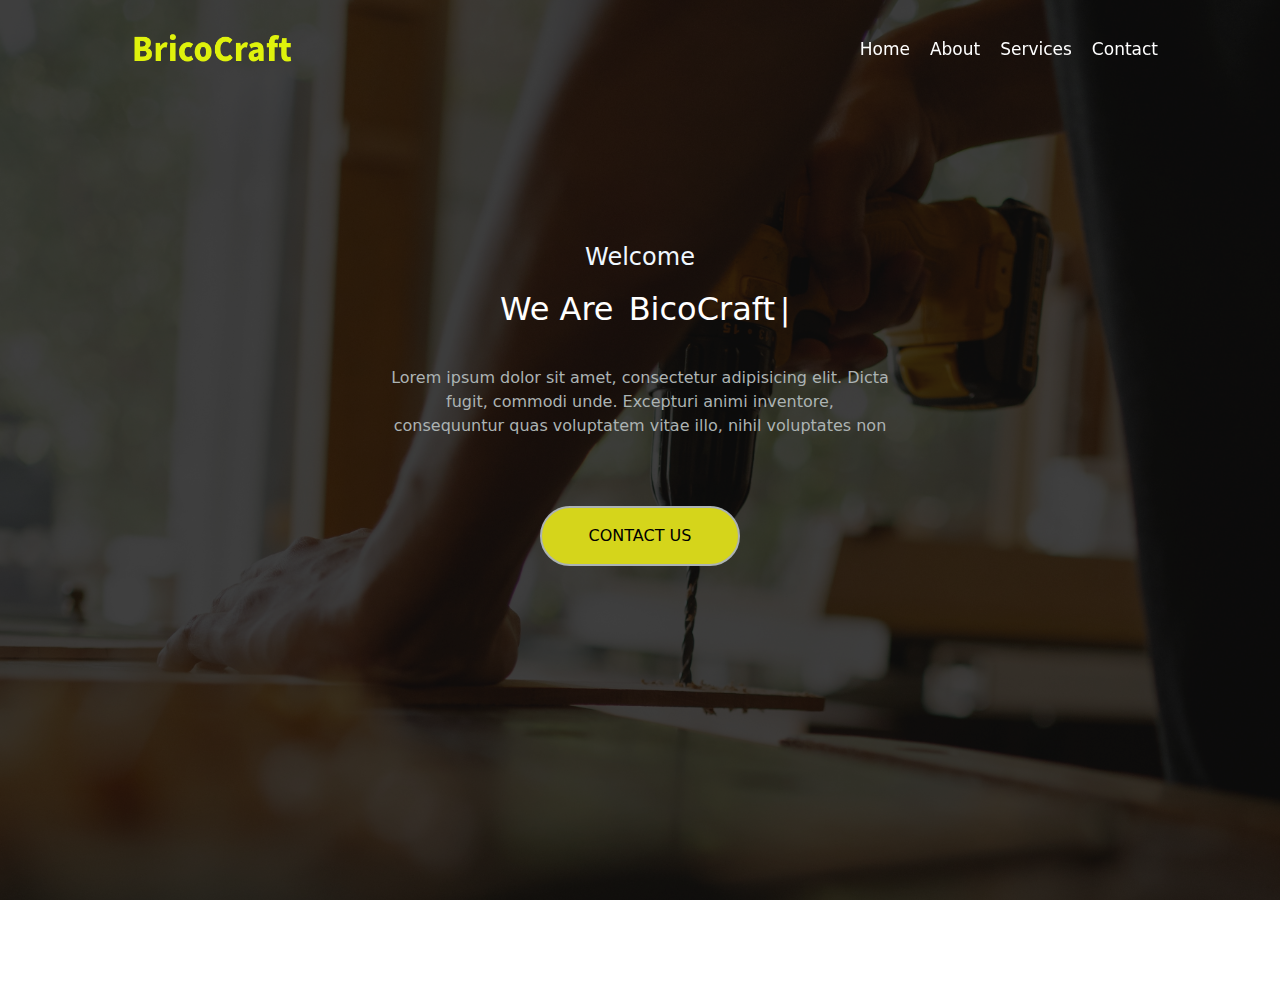
<file: index.html>
<!DOCTYPE html>
<html lang="en">

<head>
  <title>Templete</title>
  <meta charset="UTF-8">
  <meta http-equiv="X-UA-Compatible" content="ie=edge">
  <link rel="stylesheet" href="https://cdnjs.cloudflare.com/ajax/libs/OwlCarousel2/2.3.4/assets/owl.carousel.min.css">
  <link rel="stylesheet" href="https://cdnjs.cloudflare.com/ajax/libs/OwlCarousel2/2.3.4/assets/owl.theme.default.min.css">
  <link rel="stylesheet" href="https://stackpath.bootstrapcdn.com/font-awesome/4.7.0/css/font-awesome.min.css">


  <link rel="stylesheet" href="https://cdnjs.cloudflare.com/ajax/libs/font-awesome/5.13.0/css/all.min.css">

  <link rel="stylesheet" href="css/bootstrap.min.css">

  <link rel="stylesheet" href="css/style.css">
  <style>


body{

  overflow-y: hidden;
}
  </style>
</head>

<body data-spy="scroll" data-target="#menu-top" data-offset="70">
  <!-- <i class="scrollTop fas fa-arrow-circle-up" onclick="scrollToTop();"></i> -->
  <div id="header-bg">
    <div class="opacity">
      <div class="head">
        <header id="menu-top">
          <div class="container">
          <img src="webimg/br.png" height="35" width="200" style="margin-top: 2%;" alt="">
            <ul class="navbar-nav-menu navbar-nav">
              <li class="nav-item"><a href="index.html" class="nav-link">Home</a></li>
              <li class="nav-item"><a href="about.html" class="nav-link">About</a></li>
              <li class="nav-item"><a href="services.html" class="nav-link">Services</a></li>
              <!-- <li class="nav-item"><a href="#blog" class="nav-link">Blog</a></li> -->
              <li class="nav-item"><a href="contact.html" class="nav-link">Contact</a></li>
            </ul>
            <i class="fa fa-bars menu-icon"></i>
          </div>
        </header>
        <div class="container">
          <div class="clearfix"></div>
          <div class="typing-section">
            <div class="text-capitalize">
              <h4 class="text-center type-up">welcome</h4>
            </div>
            <div class="type-area text-center">
              <div class="type-wrap">
                <h2 class="fixed type-side-text text-capitalize text-center">We are  </h2>
                <div id="typed-strings">
                  <span>BicoCraft team for</span>
                  <span>Reparers</span>
                  <span>Helpers</span>
                  <span>easy life makers</span>
                </div>
                <h2 id="typed" class="text-center"></h2>
              </div>
              <div class="about-text pb-4">
                <p class="text-center">Lorem ipsum dolor sit amet, consectetur adipisicing elit. Dicta fugit, commodi unde. Excepturi animi inventore, consequuntur quas voluptatem vitae illo, nihil voluptates non</p>
              </div>
              <a href="contact.html">
              <button type="button" class="text-uppercase cv text-center">Contact us</button>
            </a>
            </div>
          </div>
        </div>
      </div>
    </div>
  </div>

            </div>
     
  <script>
    window.addEventListener("scroll", function() {
      var header = document.querySelector("header");
      header.classList.toggle("sticky", window.scrollY > 0);
    })
  </script>
  <script src="js/jquery-3.2.1.min.js"></script>
  <script src="https://cdnjs.cloudflare.com/ajax/libs/OwlCarousel2/2.3.4/owl.carousel.min.js"></script>
  <script src="https://cdnjs.cloudflare.com/ajax/libs/popper.js/1.12.9/umd/popper.min.js"></script>
  <script src="https://maxcdn.bootstrapcdn.com/bootstrap/4.0.0/js/bootstrap.min.js"></script>
  <script src="js/isotope.min.js"></script>
  <script src="js/script.js"></script>
  <script src="js/demos.js"></script>
  <script src="js/typed.js"></script>
  <script>
    $(document).ready(function() {
      $(".owl-carousel").owlCarousel({
        items: 1,
        loop: true,
        nav: true,
        dots: true,
        autoplay: true,
        autoplaySpeed: 1000,
        smartSpeed: 1500,
        autoplayHoverPause: true
      });
    });
  </script>
  <script type="text/javascript">
    window.addEventListener('scroll', function() {
      var scroll = document.querySelector('.scrollTop');
      scroll.classList.toggle("active", window.scrollY > 500)
    })

    function scrollToTop() {
      window.scroll({
        top: 0,
        behavior: 'smooth'
      })
    }
  </script>
  <script>
    $(function() {
      var topoffset = 7; //variable for menu height

      //Use smooth scrolling when clicking on navigation
      $('.navbar-nav-menu a').click(function() {
        if (location.pathname.replace(/^\//, '') ===
          this.pathname.replace(/^\//, '') &&
          location.hostname === this.hostname) {
          var target = $(this.hash);
          target = target.length ? target : $('[name=' + this.hash.slice(1) + ']');
          if (target.length) {
            $('html,body').animate({
              scrollTop: target.offset().top - topoffset
            }, 1500);
            return false;
          } //target.length
        } //click function
      }); //smooth scrolling

    });
  </script>
  <script>
    $(document).ready(function() {
      $(".menu-icon").click(function() {
        $(".navbar-nav").addClass("responsive-menu"),
          $(".navbar-nav").removeClass("navbar-nav-menu"),
          $(this).toggleClass("black")
      });
    });
  </script>
  <script>
    $(document).ready(function() {
      $(".menu-icon").click(function() {
        $(".responsive-menu").slideToggle(1000)
      })
    })
  </script>
  <script>
    $(document).ready(function() {
      $(".menu-icon").click(function() {
        let menuControl = $(".menu-icon");
        if (menuControl.hasClass("black")) {
          $(".logo-lite").toggleClass("display-none"),
            $(".logo-black").toggleClass("display-inline")
        } else {
          $(".logo-black").toggleClass("display-inline"),
            $(".logo-lite").toggleClass("display-none")
        }
      })
    })
  </script>
  <script>
    $(document).ready(function() {
      $(".nav-link").click(function() {
        $(".responsive-menu").slideUp(500)

      })
    })
  </script>
  <script>
    $(document).ready(function() {
      $(".scrollTop").click(function() {
        $(".menu-icon").removeClass("black"),
          $(".logo-lite").removeClass("display-none"),
          $(".logo-black").removeClass("display-inline")
      })
    })
  </script>
</body>

</html>
</file>
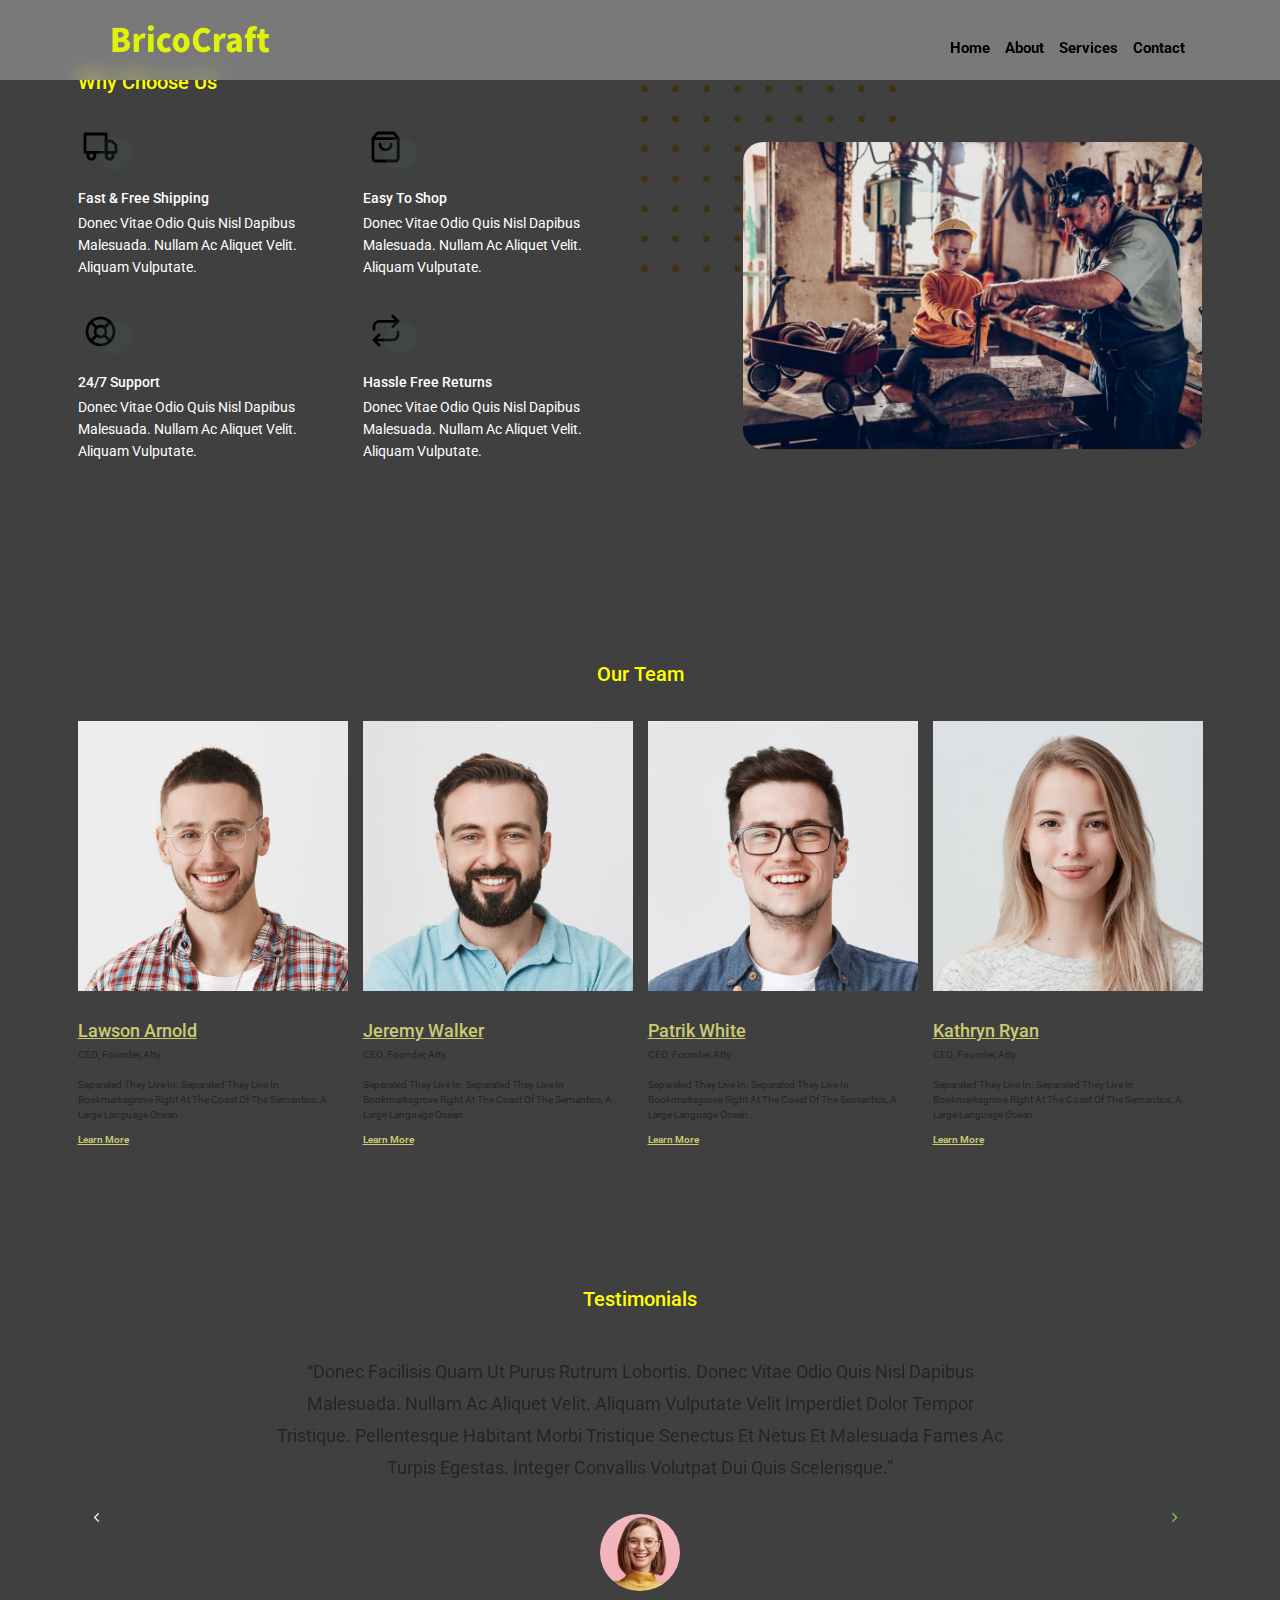
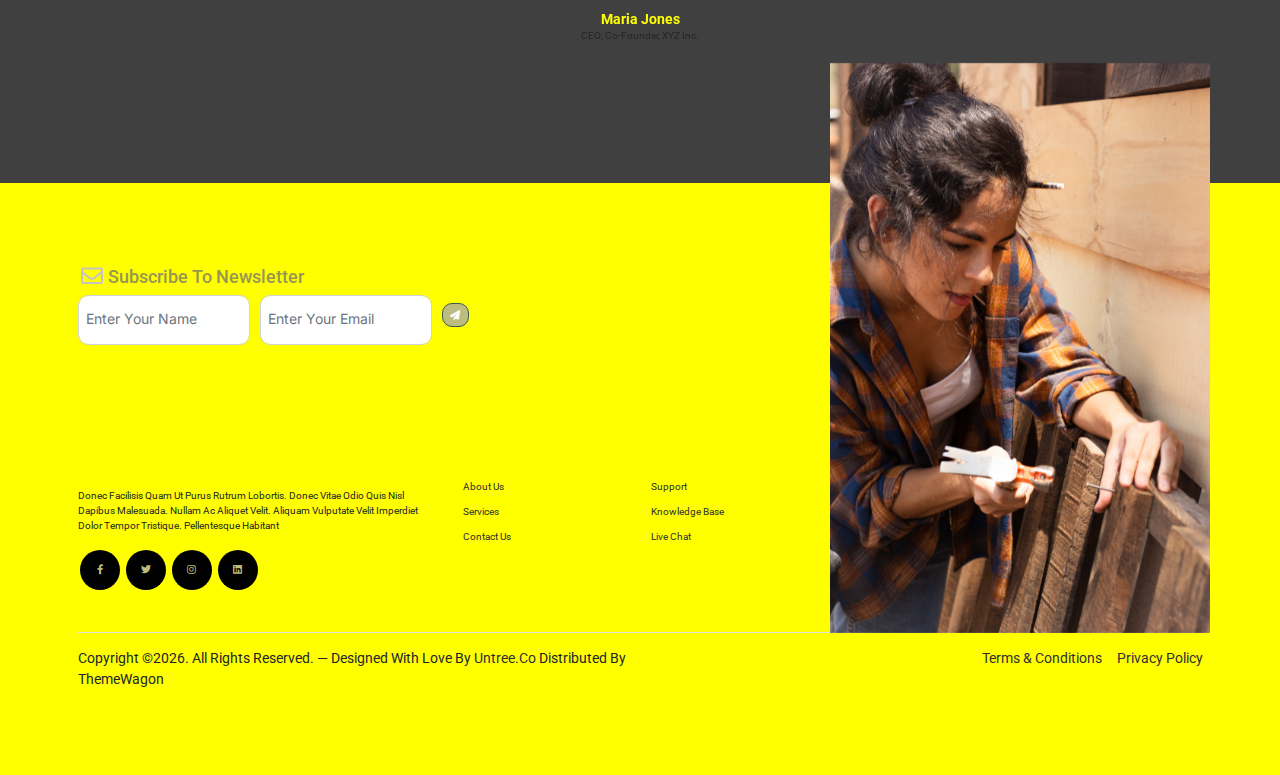
<file: about.html>
<!doctype html>
<html lang="en">

<head>
  <meta charset="utf-8">
  <meta name="viewport" content="width=device-width, initial-scale=1, shrink-to-fit=no">
  <meta name="author" content="Untree.co">
  <link rel="shortcut icon" href="favicon.png">
  <link rel="stylesheet" href="css/about.css">
  <link rel="stylesheet" href="css/style.css">
  <link rel="icon" type="image/x-icon" href="webimg/b.png">

  <meta name="description" content="" />
  <meta name="keywords" content="bootstrap, bootstrap4" />

  <!-- Bootstrap CSS -->
  <link href="css/bootstrap.min.css" rel="stylesheet">
  <link href="https://cdnjs.cloudflare.com/ajax/libs/font-awesome/6.0.0-beta3/css/all.min.css" rel="stylesheet">
  <link href="css/tiny-slider.css" rel="stylesheet">
  <!-- <link href="css/style.css" rel="stylesheet"> -->
  <link rel="stylesheet" href="css/as.css">
</head>
<style>



</style>

<body>
  <header class="header">
    <!-- <a href="#" id="logo">Construction</a> -->
    <img src="webimg/br.png" height="35" width="200" style="margin-top: 15x;" alt="">

    <navbar class="nav">
      <a href="index.html" style="text-decoration: none;">home</a>
      <a href="about.html" style="text-decoration: none;">about</a>
      <a href="services.html" style="text-decoration: none;">Services</a>
      <a href="contact.html" style="text-decoration: none;">contact</a>
    </navbar>

    <div class="search-form">
      <input type="search" id="search-form" placeholder="search here">
    </div>
  </header>
  <!-- End Header/Navigation -->

  <!-- Start Hero Section -->

  <!-- End Hero Section -->



  <!-- Start Why Choose Us Section -->
  <div class="why-choose-section">
    <div class="container">
      <div class="row justify-content-between align-items-center">
        <div class="col-lg-6">
          <h2 class="section-title">Why Choose Us</h2>


          <div class="row my-5">
            <div class="col-6 col-md-6">
              <div class="feature">
                <div class="icon">
                  <img src="images/truck.svg" alt="Image" class="imf-fluid">
                </div>
                <h3>Fast &amp; Free Shipping</h3>
                <p>Donec vitae odio quis nisl dapibus malesuada. Nullam ac aliquet velit. Aliquam vulputate.</p>
              </div>
            </div>

            <div class="col-6 col-md-6">
              <div class="feature">
                <div class="icon">
                  <img src="images/bag.svg" alt="Image" class="imf-fluid">
                </div>
                <h3>Easy to Shop</h3>
                <p>Donec vitae odio quis nisl dapibus malesuada. Nullam ac aliquet velit. Aliquam vulputate.</p>
              </div>
            </div>

            <div class="col-6 col-md-6">
              <div class="feature">
                <div class="icon">
                  <img src="images/support.svg" alt="Image" class="imf-fluid">
                </div>
                <h3>24/7 Support</h3>
                <p>Donec vitae odio quis nisl dapibus malesuada. Nullam ac aliquet velit. Aliquam vulputate.</p>
              </div>
            </div>

            <div class="col-6 col-md-6">
              <div class="feature">
                <div class="icon">
                  <img src="images/return.svg" alt="Image" class="imf-fluid">
                </div>
                <h3>Hassle Free Returns</h3>
                <p>Donec vitae odio quis nisl dapibus malesuada. Nullam ac aliquet velit. Aliquam vulputate.</p>
              </div>
            </div>

          </div>
        </div>

        <div class="col-lg-5">
          <div class="img-wrap">
            <img src="webimg/ch.jpg" alt="Image" class="img-fluid">
          </div>
        </div>

      </div>
    </div>
  </div>
  <!-- End Why Choose Us Section -->

  <!-- Start Team Section -->
  <div class="untree_co-section">
    <div class="container">

      <div class="row mb-5">
        <div class="col-lg-5 mx-auto text-center">
          <h2 class="section-title">Our Team</h2>
        </div>
      </div>

      <div class="row">

        <!-- Start Column 1 -->
        <div class="col-12 col-md-6 col-lg-3 mb-5 mb-md-0">
          <img src="images/person_1.jpg" class="img-fluid mb-5">
          <h3 clas><a href="#" style="color:rgb(203, 203, 114)" x><span class="" style="color:rgb(203, 203, 114)">Lawson</span> Arnold</a></h3>
          <span class="d-block position mb-4">CEO, Founder, Atty.</span>
          <p>Separated they live in.
            Separated they live in Bookmarksgrove right at the coast of the Semantics, a large language ocean.</p>
          <p class="mb-0"><a href="#" class="more dark" style="color:rgb(203, 203, 114)">Learn More <span class="icon-arrow_forward"></span></a></p>
        </div>
        <!-- End Column 1 -->

        <!-- Start Column 2 -->
        <div class="col-12 col-md-6 col-lg-3 mb-5 mb-md-0">
          <img src="images/person_2.jpg" class="img-fluid mb-5">

          <h3 clas><a href="#" style="color:rgb(203, 203, 114)"><span class="" style="color:rgb(203, 203, 114)">Jeremy</span> Walker</a></h3>
          <span class="d-block position mb-4">CEO, Founder, Atty.</span>
          <p>Separated they live in.
            Separated they live in Bookmarksgrove right at the coast of the Semantics, a large language ocean.</p>
          <p class="mb-0"><a href="#" class="more dark" style="color:rgb(203, 203, 114)">Learn More <span class="icon-arrow_forward"></span></a></p>

        </div>
        <!-- End Column 2 -->

        <!-- Start Column 3 -->
        <div class="col-12 col-md-6 col-lg-3 mb-5 mb-md-0">
          <img src="images/person_3.jpg" class="img-fluid mb-5">
          <h3 clas><a href="#" style="color:rgb(203, 203, 114)"><span class="" style="color:rgb(203, 203, 114)">Patrik</span> White</a></h3>
          <span class="d-block position mb-4">CEO, Founder, Atty.</span>
          <p>Separated they live in.
            Separated they live in Bookmarksgrove right at the coast of the Semantics, a large language ocean.</p>
          <p class="mb-0"><a href="#" class="more dark" style="color:rgb(203, 203, 114)">Learn More <span class="icon-arrow_forward"></span></a></p>
        </div>
        <!-- End Column 3 -->

        <!-- Start Column 4 -->
        <div class="col-12 col-md-6 col-lg-3 mb-5 mb-md-0">
          <img src="images/person_4.jpg" class="img-fluid mb-5">

          <h3 clas><a href="#" style="color:rgb(203, 203, 114)"><span class="" style="color:rgb(203, 203, 114)">Kathryn</span> Ryan</a></h3>
          <span class="d-block position mb-4">CEO, Founder, Atty.</span>
          <p>Separated they live in.
            Separated they live in Bookmarksgrove right at the coast of the Semantics, a large language ocean.</p>
          <p class="mb-0"><a href="#" class="more dark" style="color:rgb(203, 203, 114)">Learn More <span class="icon-arrow_forward"></span></a></p>


        </div>
        <!-- End Column 4 -->



      </div>
    </div>
  </div>
  <!-- End Team Section -->



  <!-- Start Testimonial Slider -->
  <div class="testimonial-section before-footer-section">
    <div class="container">
      <div class="row">
        <div class="col-lg-7 mx-auto text-center">
          <h2 class="section-title">Testimonials</h2>
        </div>
      </div>

      <div class="row justify-content-center">
        <div class="col-lg-12">
          <div class="testimonial-slider-wrap text-center">

            <div id="testimonial-nav">
              <span class="prev" data-controls="prev"><span class="fa fa-chevron-left"></span></span>
              <span class="next" data-controls="next" style="color: yellowgreen;"><span class="fa fa-chevron-right"></span></span>
            </div>

            <div class="testimonial-slider">

              <div class="item">
                <div class="row justify-content-center">
                  <div class="col-lg-8 mx-auto">

                    <div class="testimonial-block text-center">
                      <blockquote class="mb-5">
                        <p>&ldquo;Donec facilisis quam ut purus rutrum lobortis. Donec vitae odio quis nisl dapibus malesuada. Nullam ac aliquet velit. Aliquam vulputate velit imperdiet dolor tempor tristique. Pellentesque habitant morbi tristique senectus et netus et malesuada fames ac turpis egestas. Integer convallis volutpat dui quis scelerisque.&rdquo;</p>
                      </blockquote>

                      <div class="author-info">
                        <div class="author-pic">
                          <img src="images/person-1.png" alt="Maria Jones" class="img-fluid">
                        </div>
                        <h3 class="font-weight-bold " style="color:yellow">Maria Jones</h3>
                        <span class="position d-block mb-3">CEO, Co-Founder, XYZ Inc.</span>
                      </div>
                    </div>

                  </div>
                </div>
              </div>
              <!-- END item -->

              <div class="item">
                <div class="row justify-content-center">
                  <div class="col-lg-8 mx-auto">

                    <div class="testimonial-block text-center">
                      <blockquote class="mb-5">
                        <p>&ldquo;Donec facilisis quam ut purus rutrum lobortis. Donec vitae odio quis nisl dapibus malesuada. Nullam ac aliquet velit. Aliquam vulputate velit imperdiet dolor tempor tristique. Pellentesque habitant morbi tristique senectus et netus et malesuada fames ac turpis egestas. Integer convallis volutpat dui quis scelerisque.&rdquo;</p>
                      </blockquote>

                      <div class="author-info">
                        <div class="author-pic">
                          <img src="images/person-1.png" alt="Maria Jones" class="img-fluid">
                        </div>
                        <h3 class="font-weight-bold" style="color:yellow">Maria Jones</h3>
                        <span class="position d-block mb-3">CEO, Co-Founder, XYZ Inc.</span>
                      </div>
                    </div>

                  </div>
                </div>
              </div>
              <!-- END item -->

              <div class="item">
                <div class="row justify-content-center">
                  <div class="col-lg-8 mx-auto">

                    <div class="testimonial-block text-center">
                      <blockquote class="mb-5">
                        <p>&ldquo;Donec facilisis quam ut purus rutrum lobortis. Donec vitae odio quis nisl dapibus malesuada. Nullam ac aliquet velit. Aliquam vulputate velit imperdiet dolor tempor tristique. Pellentesque habitant morbi tristique senectus et netus et malesuada fames ac turpis egestas. Integer convallis volutpat dui quis scelerisque.&rdquo;</p>
                      </blockquote>

                      <div class="author-info">
                        <div class="author-pic">
                          <img src="images/person-1.png" alt="Maria Jones" class="img-fluid">
                        </div>
                        <h3 class="font-weight-bold " style="color:yellow">Maria Jones</h3>
                        <span class="position d-block mb-3" style="color:white;">CEO, Co-Founder, XYZ Inc.</span>
                      </div>
                    </div>

                  </div>
                </div>
              </div>
              <!-- END item -->

            </div>

          </div>
        </div>
      </div>
    </div>
  </div>
  <!-- End Testimonial Slider -->



  <!-- Start Footer Section -->
  <footer class=" footer-section">
    <div class="container relative">

      <div class="sofa-img">
        <img src="webimg/pexels-los-muertos-crew-8447783.jpg" alt="Image" class="img-fluid">
      </div>

      <div class="row">
        <div class="col-lg-8">
          <div class="subscription-form">
            <h3 class="d-flex align-items-center"><span class="me-1"><img src="images/envelope-outline.svg" alt="Image" class="img-fluid"></span><span>Subscribe to Newsletter</span></h3>

            <form action="#" class="row g-3">
              <div class="col-auto">
                <input type="text" class="form-control" placeholder="Enter your name">
              </div>
              <div class="col-auto">
                <input type="email" class="form-control" placeholder="Enter your email">
              </div>
              <div class="col-auto">
                <button class="btn btn-primary" style="background-color: rgb(188, 188, 127);">
                  <span class="fa fa-paper-plane"></span>
                </button>
              </div>
            </form>

          </div>
        </div>
      </div>

      <div class="row g-5 mb-5">
        <div class="col-lg-4">

          <div class="mb-4 footer-logo-wrap"><a href="#" class="footer-logo" style="color: yellow;">BricoCraft<span>.</span></a></div>
          <p class="mb-4">Donec facilisis quam ut purus rutrum lobortis. Donec vitae odio quis nisl dapibus malesuada. Nullam ac aliquet velit. Aliquam vulputate velit imperdiet dolor tempor tristique. Pellentesque habitant</p>

          <ul class="list-unstyled custom-social">
            <li><a href="#" style="background-color: black;"><span class="fa fa-brands fa-facebook-f" style="color: rgb(188, 188, 127);"></span></a></li>
            <li><a href="#" style="background-color: black;"><span class="fa fa-brands fa-twitter" style="color: rgb(188, 188, 127);"></span></a></li>
            <li><a href="#" style="background-color: black;"><span class="fa fa-brands fa-instagram" style="color: rgb(188, 188, 127);"></span></a></li>
            <li><a href="#" style="background-color: black;"><span class="fa fa-brands fa-linkedin" style="color: rgb(188, 188, 127);"></span></a></li>
          </ul>
        </div>

        <div class="col-lg-8">
          <div class="row links-wrap">
            <div class="col-6 col-sm-6 col-md-3">
              <ul class="list-unstyled">
                <li><a href="#">About us</a></li>
                <li><a href="services.html">Services</a></li>
                <li><a href="contact.html">Contact us</a></li>
              </ul>
            </div>

            <div class="col-6 col-sm-6 col-md-3">
              <ul class="list-unstyled">
                <li><a href="#">Support</a></li>
                <li><a href="#">Knowledge base</a></li>

                <li><a href="#">Live chat</a></li>
              </ul>
            </div>

            <div class="col-6 col-sm-6 col-md-3">
              <ul class="list-unstyled">
                <li><a href="#">Jobs</a></li>
                <li><a href="#">Our team</a></li>
                <li><a href="#">Leadership</a></li>
                <li><a href="#">Privacy Policy</a></li>
              </ul>
            </div>

            <div class="col-6 col-sm-6 col-md-3">
              <ul class="list-unstyled">
                <li><a href="#">Nordic Chair</a></li>
                <li><a href="#">Kruzo Aero</a></li>
                <li><a href="#">Ergonomic Chair</a></li>
              </ul>
            </div>
          </div>
        </div>

      </div>

      <div class="border-top copyright">
        <div class="row pt-4">
          <div class="col-lg-6">
            <p class="mb-2 text-center text-lg-start">Copyright &copy;<script>
                document.write(new Date().getFullYear());
              </script>. All Rights Reserved. &mdash; Designed with love by <a href="https://untree.co">Untree.co</a> Distributed By <a hreff="https://themewagon.com">ThemeWagon</a> <!-- License information: https://untree.co/license/ -->
            </p>
          </div>

          <div class="col-lg-6 text-center text-lg-end">
            <ul class="list-unstyled d-inline-flex ms-auto">
              <li class="me-4"><a href="#">Terms &amp; Conditions</a></li>
              <li><a href="#">Privacy Policy</a></li>
            </ul>
          </div>

        </div>
      </div>

    </div>
  </footer>
  <!-- End Footer Section -->


  <script src="js/bootstrap.bundle.min.js"></script>
  <script src="js/tiny-slider.js"></script>
  <script src="js/custom.js"></script>
</body>

</html>
</file>
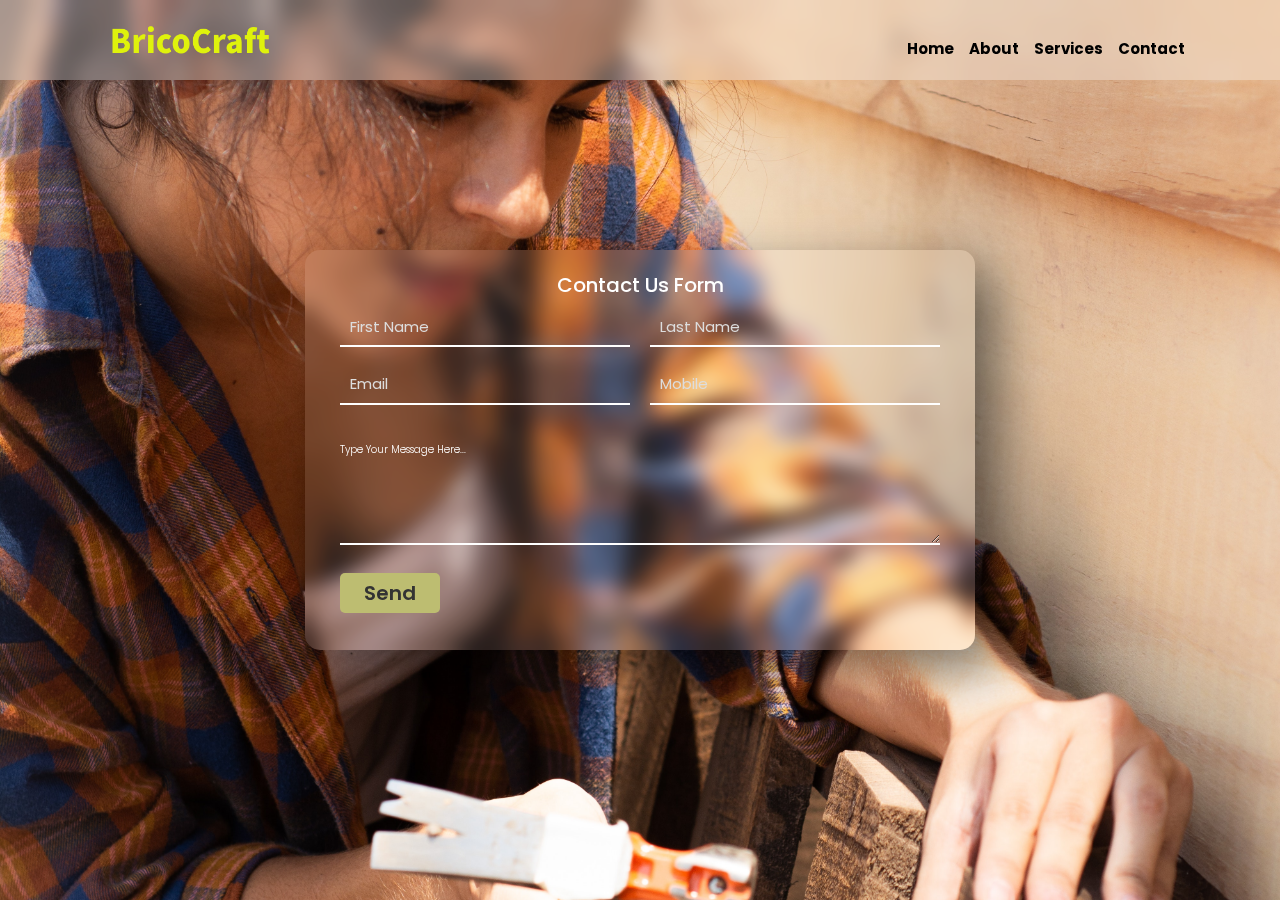
<file: contact.html>
<!DOCTYPE html>
<html lang="en">

<head>
  <meta charset="UTF-8">
  <meta http-equiv="X-UA-Compatible" content="IE=edge">
  <meta name="viewport" content="width=device-width, initial-scale=1.0">
  <!-- <title>Form Contact Us</title> -->
  <link rel="stylesheet" href="css/as.css">
  <link rel="icon" type="image/x-icon" href="webimg/b.png">
  <style>
    @import url('https://fonts.googleapis.com/css2?family=Poppins:wght@100;200;300;400;500;600;700;800;900&display=swap');

    * {
      margin: 0;
      padding: 0;
      box-sizing: border-box;
      font-family: 'Poppins', sans-serif;
    }

    .container {
      min-height: 100vh;
      background: #08071d;
      display: flex;
      justify-content: center;
      align-items: center;
      background: url("wom.jpg") no-repeat center center/cover;
    }

    .container form {
      width: 670px;
      height: 400px;
      display: flex;
      justify-content: center;
      box-shadow: 20px 20px 50px rgba(0, 0, 0, 0.5);
      border-radius: 15px;
      background: rgba(255, 255, 255, 0.1);
      backdrop-filter: blur(10px);
      flex-wrap: wrap;
    }

    .container form h1 {
      color: #fff;
      font-weight: 500;
      margin-top: 20px;
      width: 500px;
      text-align: center;
    }

    .container form input {
      width: 290px;
      height: 40px;
      padding-left: 10px;
      outline: none;
      border: none;
      font-size: 15px;
      margin-bottom: 10px;
      background: none;
      border-bottom: 2px solid #fff;
    }

    .container form input::placeholder {
      color: #ddd;
    }

    .container form #lastName,
    .container form #mobile {
      margin-left: 20px;
    }

    .container form h4 {
      color: #fff;
      font-weight: 300;
      width: 600px;
      margin-top: 20px;
    }

    .container form textarea {
      background: none;
      border: none;
      border-bottom: 2px solid #fff;
      color: #fff;
      font-weight: 200;
      font-size: 15px;
      padding: 10px;
      outline: none;
      min-width: 600px;
      max-width: 600px;
      min-height: 80px;
      max-height: 80px;
    }

    textarea::-webkit-scrollbar {
      width: 1em;
    }

    textarea::-webkit-scrollbar-thumb {
      background-color: rgba(194, 194, 194, 0.713);
    }

    .container form #button {
      border: none;
      background: rgb(189, 189, 113);
      border-radius: 5px;
      margin-top: 20px;
      font-weight: 600;
      font-size: 20px;
      color: #333;
      width: 100px;
      padding: 0;
      margin-right: 500px;
      margin-bottom: 30px;
      transition: 0.3s;
    }

    .container form #button:hover {
      opacity: 0.7;
      background-color: yellow;
    }
  </style>
</head>

<body>
  <div class="container">
    <header class="header">
      <!-- <a href="#" id="logo">Construction</a> -->
      <img src="webimg/br.png" height="35" width="200" style="margin-top: 15x;" alt="">

      <navbar class="nav">
        <a href="index.html">home</a>
        <a href="about.html">about</a>
        <a href="services.html">Services</a>
        <a href="contact.html">contact</a>
      </navbar>

      <div class="search-form">
        <input type="search" id="search-form" placeholder="search here">
      </div>
    </header>
    <form>
      <h1>Contact Us Form</h1>
      <input type="text" id="firstName" placeholder="First Name" required>
      <input type="text" id="lastName" placeholder="Last Name" required>
      <input type="email" id="email" placeholder="Email" required>
      <input type="text" id="mobile" placeholder="Mobile" required>
      <h4>Type Your Message Here...</h4>
      <textarea required></textarea>
      <input type="submit" value="Send" id="button">
    </form>
  </div>
</body>

</html>
</file>
<file: css/style.css>
* {
  padding: 0;
  margin: 0;
}

body {
  position: relative;
  color: white;
}

ul,
li {
  list-style-type: none !important;
}

a:hover,
input:focus,
button:focus,
textarea:focus {
  outline: none;
  text-decoration: none;
}

.scrollTop {
  position: fixed;
  color: #1fd936;
  right: 15px;
  bottom: 800px;
  border-radius: 50%;
  z-index: 10000;
  cursor: pointer;
  visibility: hidden;
  opacity: 0;
  transition: 0.5s;
  font-size: 45px;
}

.scrollTop.active {
  visibility: visible;
  opacity: 1;
  bottom: 40px;
}

#header-bg {
  height: 100vh;
  width: 100%;
  background: url(tr.jpg) no-repeat;
  background-position: center center;
  background-size: cover;
  display: block;
  margin-bottom: 100px;
  overflow: hidden;
}

.opacity {
  background: rgba(10, 10, 10, 0.78);
  height: 100vh;
  width: 100%;
  overflow: hidden;
}

/*  */

.type-up {
  padding-top: 20px;
  margin-top: 20%;
  color: aliceblue;
}

.type-wrap {
  margin: 0 auto;
  color: #fff;
}

header {
  position: fixed;
  top: 0;
  left: 0;
  width: 100%;
  display: flex;
  justify-content: space-between;
  align-items: center;
  transition: 0.3s ease-in-out;
  padding: 10px 100px;
  z-index: 1000000000000000000;
}

header .logo {
  position: relative;
  float: left;
}

/* header .black {
    color: #000 !important;
} */

header .navbar-nav-menu {
  position: relative;
  display: flex;
  justify-content: center;
  align-items: center;
  flex-direction: initial;
  padding-top: 17px;
  float: right;
}

header .navbar-nav-menu li {
  position: relative;
  list-style: none;
}

/* Apply styles to the <li> elements */
/* .navbar-nav-menu li a {
    position: relative;
    display: block;
    padding: 10px !important;
    font-size: 17px;
    color: #fff;
    font-weight: 500;
    transition: .3s ease-in-out;
} */

.navbar-nav-menu li a {
  position: relative;
  display: block;
  padding: 10px !important;
  font-size: 17px;
  color: #fff;
  font-weight: 500;
  transition: 0.3s ease-in-out;
}

header .navbar-nav-menu li .active {
  color: yellow !important;
}

button {
  z-index: 1;
  position: relative;
  font-size: inherit;
  font-family: inherit;
  color: white;
  padding: 0.4em 2em;
  outline: none;
  border: none;
  background-color: yellow;
  overflow: hidden;
  border-radius: 32px !important;
  transition: color 0.4s ease-in-out;
  margin-top: 0.4rem;
  margin-top: 8px !important;
}

button::before {
  content: "";
  z-index: -1;
  position: absolute;
  top: 50%;
  left: 50%;
  width: 1em;
  height: 1em;
  border-radius: 50%;
  background-color: #ffffff;
  transform-origin: center;
  transform: translate3d(-50%, -50%, 0) scale3d(0, 0, 0);
  transition: transform 0.45s ease-in-out;
}

button:hover {
  cursor: pointer;
  color: #161616;
  box-shadow: 0 0 5px yellow;
}

button:hover::before {
  transform: translate3d(-50%, -50%, 0) scale3d(15, 15, 15);
}

.responsive-menu {
  width: 100%;
  height: 100vh;
  margin: auto;
  display: none;
  position: absolute;
  left: 0;
  top: 0px;
  /* background: #ddd; */
  z-index: 10000;
  padding: 20px;
  padding-top: 70px;
  text-align: center;
}

.responsive-menu {
  visibility: hidden;
}

header .responsive-menu .navbar-nav .nav-link {
  font-size: 30px;
}

header.sticky {
  padding: 5px 100px;
  backdrop-filter: blur(10px); /* Adjust the blur strength as needed */
  background-color: rgba(
    255,
    255,
    255,
    0.3
  ); /* Adjust the background color and opacity as needed */
}

.menu-icon {
  display: none;
  float: right;
  padding: 25px;
  cursor: pointer;
}

header .menu-icon {
  color: #fff;
  font-size: 30px;
  position: relative;
  z-index: 10000000000000;
}

header.sticky .menu-icon {
  color: #000;
}

header.sticky .navbar-nav-menu li a,
header.sticky .responsive-menu li a,
header .responsive-menu li a {
  color: #000;
  transition: 0.3s ease-in-out;
}

header.sticky .responsive-menu li a,
header .responsive-menu li a {
  font-size: 30px;
  color: white;
}

header .navbar-nav-menu li a:hover,
header .responsive-menu li a:hover {
  color: yellow;
}

.logo .logo-black {
  display: none;
}

header.sticky .logo .logo-lite {
  display: none;
}

header.sticky .logo .logo-black {
  display: inline-block;
}

.display-inline {
  display: inline-block !important;
}

.display-none {
  display: none;
}

#typed {
  display: inline-block;
  padding: 10px 5px 10px 0px;
}

.typed-cursor {
  font-size: 30px;
}

.type-side-text {
  display: inline-block;
  padding: 10px;
}

.type-area .about-text {
  margin: 20px auto;
  color: #acb3b3;
  text-align: center;
}

.type-area .cv {
  width: 200px;
  height: 60px;
  border: 2px solid #acb3b3;
  border-radius: 50px;
  background: rgb(213, 213, 27);
  color: #000;
  padding: 10px;
  cursor: pointer;
  transition: 0.3s ease-in-out;
}

/* .type-area .cv:hover {
    border-color: yellow;
    color: #fff;
	background: yellow;
} */

.about {
  display: block;
  overflow: hidden;
  padding: 100px 0px 100px 0px;
}

.about .profile-img {
  width: 48%;
  display: inline-block;
  float: left;
  padding: 10px;
  padding-right: 30px;
}

.about .profile-img img {
  width: 100%;
}

.about .about-us-text {
  width: 47%;
  display: inline-block;
}

.about-section-icon i {
  padding: 9px;
  font-size: 20px;
  width: 40px;
  height: 40px;
  border: 2px solid #b6b6b6;
  border-radius: 50px;
  text-align: center;
  display: inline-block;
  cursor: pointer;
  transition: 0.3s ease-in-out;
  color: #5d5b5b;
}

/* .about-section-icon i:hover {
    color: yellow;
    border-color: yellow;
} */

.service {
  margin-top: 100px;
  padding: 100px 0px 100px 0px;
  background: #eee;
}

.service-head {
  margin-bottom: 60px;
}

.service-content {
  width: 32%;
  text-align: center;
  position: relative;
  display: inline-block;
  box-sizing: border-box;
  padding: 10px;
  border: 1px solid #d7d7d7;
  margin: 5px;
  transition: 1.5s ease-in-out;
}

/* .service-content:hover {
    border-color: yellow;
}

.service-content h2 {
    font-size: 25px;
}

.service-content i {
    font-size: 50px;
    color: yellow;
    padding: 15px;
} */

.border-div {
  width: 0px;
  transition: 1.5s ease-in-out;
  border: 2px solid yellow;
  position: relative;
  opacity: 0;
  visibility: hidden;
  position: absolute;
  left: 88px;
  margin-bottom: 5px;
}

.section-under-content:hover > .border-div {
  width: 182px;
  opacity: 1;
  visibility: visible;
}

.section-under-content p {
  margin-top: 20px;
}

.hire-section {
  padding: 100px 0px 100px 0px;
}

.hire-section button {
  width: 120px;
  height: 50px;
  border: 2px solid yellow;
  color: #fff;
  background: yellow;
  border-radius: 5px;
  cursor: pointer;
  font-size: 20px;
  transition: 0.5s ease-in-out;
}

/* .hire-section button:hover {
    background: transparent;
    border-color: yellow;
    color: yellow;
} */

.client-section {
  background: #eee;
  padding: 100px 0px 100px 0px;
}

.works-section {
  padding: 100px 0px 100px 0px;
}

.slide-content p {
  font-size: 18px;
}

ul.filters {
  display: block;
  width: 100%;
  margin: 0;
  padding: 30px 0;
}

ul.filters > li {
  list-style: none;
  display: inline-block;
}

ul.filters > li > a {
  display: block;
  color: #434e5e;
  text-decoration: none;
  padding: 5px 20px;
}

ul.filters > li > a:hover {
  background-color: #e6e9ed;
}

ul.filters > li.active > a {
  color: #fff;
  background-color: #28bea8;
}

.card {
  position: relative;
  color: #000;
  border-radius: 0;
  border: 1px solid rgba(221, 221, 221, 0.62);
  background-color: #fff;
  box-shadow: 1px 1px 1.5px rgba(0, 0, 0, 0.075);
}

.card-head {
  position: relative;
  overflow: hidden;
}

.item {
  display: inline-block;
  width: 31%;
  padding: 10px;
}

.card img {
  width: 100%;
  height: 250px;
}

.card-overlay {
  position: absolute;
  top: 0;
  left: 0;
  width: 100%;
  height: 100%;
  z-index: 9;
  background-color: rgba(221, 221, 221, 0.62);
  display: flex;
  align-items: center;
  justify-content: center;
  color: #fff;
  -webkit-transition: ease-in-out 0.2s;
  -moz-transition: ease-in-out 0.2s;
  -ms-transition: ease-in-out 0.2s;
  transition: ease-in-out 0.2s;
}

.card-hover {
  position: absolute;
  top: 100%;
  left: 0;
  width: 100%;
  height: 100%;
  background-color: rgba(67, 78, 94, 0.8);
  z-index: 10;
  display: flex;
  align-items: center;
  justify-content: center;
  color: #fff;
  flex-direction: column;
  box-sizing: border-box;
  padding: 30px;
  -webkit-transition: ease-in-out 0.2s;
  -moz-transition: ease-in-out 0.2s;
  -ms-transition: ease-in-out 0.2s;
  transition: ease-in-out 0.2s;
}

.card-hover button:focus {
  outline: none;
}

.card-hover button {
  width: 120px;
  height: 40px;
  border: 2px solid yellow;
  color: #fff;
  background: yellow;
  border-radius: 5px;
  cursor: pointer;
  font-size: 20px;
  transition: 0.5s ease-in-out;
}

.card-hover button:hover {
  background: transparent;
  border-color: yellow;
}

.bloag-section {
  padding: 100px 0px 100px 0px;
  background: #eee;
}

.client-section .span-none span {
  display: none;
}

.owl-carousel i {
  font-size: 75px;
  color: yellow;
}

.owl-carousel .owl-item img {
  width: 70px;
  height: 70px;
  border-radius: 50px;
  display: block;
  margin: 10px auto;
}

.owl-theme .owl-dots .owl-dot.active span,
.owl-theme .owl-dots .owl-dot:hover span {
  background: yellow;
}

.owl-theme .owl-dots .owl-dot span {
  width: 25px;
}

.blog-content {
  width: 31%;
  display: inline-block;
  padding: 10px;
  background: #fff;
  border-radius: 5px;
}

.blog-content a {
  color: #898787;
  font-weight: bold;
  font-size: 17px;
}

.blog-content p,
.blog-content span {
  color: #726f6f;
  margin-top: 10px;
}

.blog-content img {
  width: 100%;
  border-radius: 5px;
}

.blog-content-wrap {
  margin-top: 100px;
}

.contact-us {
  padding: 100px 0px 100px 0px;
  position: relative;
}

.contact-us .contact-head p,
.section-width p {
  font-size: 17px;
  color: #828181;
}

.section-width {
  width: 31%;
  display: inline-block;
  padding: 50px;
}

.section-width i {
  font-size: 50px;
  color: yellow;
}

.form-section,
.other-input {
  width: 98%;
}

.form-section .name-input input {
  border: 1.5px solid #d1d1d1;
  width: 48%;
  padding: 15px;
  height: 50px;
  border-radius: 5px;
  margin-bottom: 15px;
}

.form-section .other-input input,
.form-section .other-input textarea {
  width: 98.5%;
  height: 50px;
  border-radius: 5px;
  border: 1.5px solid #d1d1d1;
  padding: 15px;
  margin-bottom: 15px;
}

.form-section .other-input button {
  margin-right: 13px;
  width: 160px;
  height: 50px;
  color: #fff;
  background: #f45795;
  border: 1.5px solid rgb(192, 192, 81);
  border-radius: 5px;
  cursor: pointer;
  transition: 0.3s ease-in-out;
}

.form-section .other-input button:hover {
  background: transparent;
  color: #f45795;
}

.footer {
  padding: 100px 0px 100px 0px;
  background: #282828;
}

.footer-icon a {
  display: inline-block;
  padding: 2px;
}

.footer-icon a i {
  width: 50px;
  height: 50px;
  border-radius: 50%;
  background: #4d4d4d;
  padding: 11px;
  font-size: 25px;
  color: #898989;
  border: 2px solid #4d4d4d;
  transition: 0.3s ease-in-out;
}

.footer-icon a i:hover {
  color: #f45795;
  background: transparent;
  border-color: #f45795;
}

.footer p {
  font-size: 17px;
  color: #828181;
}

@media (max-width: 1300px) {
  .about .about-us-text {
    width: 54%;
    position: relative;
    top: -11px;
  }

  .about .profile-img {
    width: 46%;
  }

  .section-under-content:hover > .border-div {
    width: 140px;
  }
}

@media (min-width: 991px) and (max-width: 1100px) {
  .about .about-us-text #d-hide {
    display: none;
  }
}

@media (max-width: 1216px) {
  .service-content {
    width: 48%;
  }

  .border-div {
    width: 80px;
    left: 160px;
  }

  .section-under-content:hover > .border-div {
    width: 140px;
  }
}

@media (max-width: 1056px) {
  .border-div {
    left: 157px;
  }

  .menu-icon {
    display: inline-block;
  }

  #menu-top .navbar-nav-menu {
    display: none;
  }

  .responsive-menu {
    visibility: visible;
  }
}

@media (min-width: 991px) {
  .type-area .about-text {
    width: 500px;
  }
}

@media (max-width: 991px) {
  .about .profile-img {
    width: 100%;
  }

  .about .about-us-text {
    width: 100%;
  }

  .blog-content,
  .section-width,
  .item {
    width: 100%;
    margin-bottom: 20px;
  }

  .border-div {
    left: 90px;
  }

  .form-section .other-input button {
    margin-right: 9px;
  }

  .form-section .name-input input {
    width: 96.5%;
    display: block;
  }

  .card img {
    width: 100%;
    height: 350px;
  }

  .about .profile-img {
    padding-right: 10px;
  }

  .section-width {
    padding: 0;
  }
}

@media (max-width: 880px) {
  .border-div {
    left: 95px;
  }
}

@media (max-width: 840px) {
  .service-content {
    width: 99%;
  }

  .border-div {
    left: 230px;
  }
}

@media (max-width: 768px) {
  .item {
    width: 100%;
  }

  .blog-content,
  .section-width {
    width: 99%;
  }

  .form-section .name-input input {
    width: 96.5%;
    display: block;
  }

  .border-div {
    display: none;
  }

  header .menu-icon {
    position: absolute;
    right: 10px;
    padding: 0;
    display: block;
    width: 27px;
    margin: auto;
    overflow: hidden;
    top: 10px;
  }
  .logo {
    color: yellow;
    margin-top: 150px;
    font-weight: 100;
  }

  .logo,
  header.sticky .logo {
    display: none !important;
  }

  header.sticky {
    padding-bottom: 45px;
  }
}

@media (max-width: 468px) {
  .item {
    padding: 0;
  }

  .about .profile-img img {
    margin-bottom: 15px;
  }

  .about {
    padding: 0;
  }

  #typed,
  .type-side-text,
  .typed-cursor {
    font-size: 20px;
  }

  .form-section .name-input input {
    width: 100%;
  }

  .form-section .other-input input,
  .form-section .other-input textarea {
    width: 102.5%;
  }

  .form-section .other-input button {
    margin-right: -7px;
  }
}
</file>
<file: css/about.css>
/*
* Template Name: UntreeStore
* Template Author: Untree.co
* Author URI: https://untree.co/
* License: https://creativecommons.org/licenses/by/3.0/
*/
@import url("https://fonts.googleapis.com/css2?family=Inter:wght@400;500;600;700;800&display=swap");
body {
  overflow-x: hidden;
  position: relative; 
  background-color: #716f6f;
 color: white;}

body {
  font-family: "Inter", sans-serif;
  font-weight: 400;
  line-height: 28px;
  color: white;
  font-size: 14px;
  background-color: #716f6f; }
  header {
    position: fixed;
    top: 0;
    left: 0;
    width: 100%;
    display: flex;
    justify-content: space-between;
    align-items: center;
    transition: .3s ease-in-out;
    padding: 10px 100px;
    z-index: 1000000000000000000;
}

a {
  text-decoration: none;
  -webkit-transition: .3s all ease;
  -o-transition: .3s all ease;
  transition: .3s all ease;
  color: #2f2f2f;
  text-decoration: underline; }
  a:hover {
    color: #2f2f2f;
    text-decoration: none; }
  a.more {
    font-weight: 600; }

.custom-navbar {
  background: #3b5d50 !important;
  padding-top: 20px;
  padding-bottom: 20px; }
  .custom-navbar .navbar-brand {
    font-size: 32px;
    font-weight: 600; }
    .custom-navbar .navbar-brand > span {
      opacity: .4; }
  .custom-navbar .navbar-toggler {
    border-color: transparent; }
    .custom-navbar .navbar-toggler:active, .custom-navbar .navbar-toggler:focus {
      -webkit-box-shadow: none;
      box-shadow: none;
      outline: none; }
  @media (min-width: 992px) {
    .custom-navbar .custom-navbar-nav li {
      margin-left: 15px;
      margin-right: 15px; } }
  .custom-navbar .custom-navbar-nav li a {
    font-weight: 500;
    color: #ffffff !important;
    background-color: red;
    opacity: .5;
    -webkit-transition: .3s all ease;
    -o-transition: .3s all ease;
    transition: .3s all ease;
    position: relative; }
    @media (min-width: 768px) {
      .custom-navbar .custom-navbar-nav li a:before {
        content: "";
        position: absolute;
        bottom: 0;
        left: 8px;
        right: 8px;
        background: #f9bf29;
        height: 5px;
        opacity: 1;
        visibility: visible;
        width: 0;
        -webkit-transition: .15s all ease-out;
        -o-transition: .15s all ease-out;
        transition: .15s all ease-out; } }
    .custom-navbar .custom-navbar-nav li a:hover {
      opacity: 1; }
      .custom-navbar .custom-navbar-nav li a:hover:before {
        width: calc(100% - 16px); }
  .custom-navbar .custom-navbar-nav li.active a {
    opacity: 1; }
    .custom-navbar .custom-navbar-nav li.active a:before {
      width: calc(100% - 16px); }
  .custom-navbar .custom-navbar-cta {
    margin-left: 0 !important;
    -webkit-box-orient: horizontal;
    -webkit-box-direction: normal;
    -ms-flex-direction: row;
    flex-direction: row; }
    @media (min-width: 768px) {
      .custom-navbar .custom-navbar-cta {
        margin-left: 40px !important; } }
    .custom-navbar .custom-navbar-cta li {
      margin-left: 0px;
      margin-right: 0px; }
      .custom-navbar .custom-navbar-cta li:first-child {
        margin-right: 20px; }

.hero {
  background: #3b5d50;
  padding: calc(4rem - 30px) 0 0rem 0; }
  @media (min-width: 768px) {
    .hero {
      padding: calc(4rem - 30px) 0 4rem 0; } }
  @media (min-width: 992px) {
    .hero {
      padding: calc(8rem - 30px) 0 8rem 0; } }
  .hero .intro-excerpt {
    position: relative;
    z-index: 4; }
    @media (min-width: 992px) {
      .hero .intro-excerpt {
        max-width: 450px; } }
  .hero h1 {
    font-weight: 700;
    color: #ffffff;
    margin-bottom: 30px; }
    @media (min-width: 1400px) {
      .hero h1 {
        font-size: 54px; } }
  .hero p {
    color: rgba(255, 255, 255, 0.5);
    margin-botom: 30px; }
  .hero .hero-img-wrap {
    position: relative; }
    .hero .hero-img-wrap img {
      position: relative;
      top: 0px;
      right: 0px;
      z-index: 2;
      max-width: 780px;
      left: -20px; }
      @media (min-width: 768px) {
        .hero .hero-img-wrap img {
          right: 0px;
          left: -100px; } }
      @media (min-width: 992px) {
        .hero .hero-img-wrap img {
          left: 0px;
          top: -80px;
          position: absolute;
          right: -50px; } }
      @media (min-width: 1200px) {
        .hero .hero-img-wrap img {
          left: 0px;
          top: -80px;
          right: -100px; } }
    .hero .hero-img-wrap:after {
      content: "";
      position: absolute;
      width: 255px;
      height: 217px;
      background-image: url("../images/dots-light.svg");
      background-size: contain;
      background-repeat: no-repeat;
      right: -100px;
      top: -0px; }
      @media (min-width: 1200px) {
        .hero .hero-img-wrap:after {
          top: -40px; } }

.btn {
  font-weight: 600;
  padding: 12px 30px;
  border-radius: 30px;
  color: #ffffff;
  background: #2f2f2f;
  border-color: #2f2f2f; }
  .btn:hover {
    color: #ffffff;
    background: yellow;
    border-color: yellow; }
  .btn:active, .btn:focus {
    outline: none !important;
    -webkit-box-shadow: none;
    box-shadow: none; }
  .btn.btn-primary {
    background: #3b5d50;
    border-color: #3b5d50; }
    .btn.btn-primary:hover {
      background: #314d43;
      border-color: #314d43; }
  .btn.btn-secondary {
    color: #2f2f2f;
    background: #f9bf29;
    border-color: #f9bf29; }
    .btn.btn-secondary:hover {
      background: #f8b810;
      border-color: #f8b810; }
  .btn.btn-white-outline {
    background: transparent;
    border-width: 2px;
    border-color: rgba(255, 255, 255, 0.3); }
    .btn.btn-white-outline:hover {
      border-color: white;
      color: #ffffff; }

.section-title {
  color: yellow; }

.product-section {
  padding: 7rem 0; }
  .product-section .product-item {
    text-align: center;
    text-decoration: none;
    display: block;
    position: relative;
    padding-bottom: 50px;
    cursor: pointer; }
    .product-section .product-item .product-thumbnail {
      margin-bottom: 30px;
      position: relative;
      top: 0;
      -webkit-transition: .3s all ease;
      -o-transition: .3s all ease;
      transition: .3s all ease; }
    .product-section .product-item h3 {
      font-weight: 600;
      font-size: 16px; }
    .product-section .product-item strong {
      font-weight: 800 !important;
      font-size: 18px !important; }
    .product-section .product-item h3, .product-section .product-item strong {
      color: #2f2f2f;
      text-decoration: none; }
    .product-section .product-item .icon-cross {
      position: absolute;
      width: 35px;
      height: 35px;
      display: inline-block;
      background: #2f2f2f;
      bottom: 15px;
      left: 50%;
      -webkit-transform: translateX(-50%);
      -ms-transform: translateX(-50%);
      transform: translateX(-50%);
      margin-bottom: -17.5px;
      border-radius: 50%;
      opacity: 0;
      visibility: hidden;
      -webkit-transition: .3s all ease;
      -o-transition: .3s all ease;
      transition: .3s all ease; }
      .product-section .product-item .icon-cross img {
        position: absolute;
        left: 50%;
        top: 50%;
        -webkit-transform: translate(-50%, -50%);
        -ms-transform: translate(-50%, -50%);
        transform: translate(-50%, -50%); }
    .product-section .product-item:before {
      bottom: 0;
      left: 0;
      right: 0;
      position: absolute;
      content: "";
      background: #dce5e4;
      height: 0%;
      z-index: -1;
      border-radius: 10px;
      -webkit-transition: .3s all ease;
      -o-transition: .3s all ease;
      transition: .3s all ease; }
    .product-section .product-item:hover .product-thumbnail {
      top: -25px; }
    .product-section .product-item:hover .icon-cross {
      bottom: 0;
      opacity: 1;
      visibility: visible; }
    .product-section .product-item:hover:before {
      height: 70%; }

.why-choose-section {
  padding: 7rem 0;
background-color: rgba(10, 10, 10, 0.78); }
  .why-choose-section .img-wrap {
    position: relative; }
    .why-choose-section .img-wrap:before {
      position: absolute;
      content: "";
      width: 255px;
      height: 217px;
      background-image: url("../images/dots-yellow.svg");
      background-repeat: no-repeat;
      background-size: contain;
      -webkit-transform: translate(-40%, -40%);
      -ms-transform: translate(-40%, -40%);
      transform: translate(-40%, -40%);
      z-index: -1; }
    .why-choose-section .img-wrap img {
      border-radius: 20px; }

.feature {
  margin-bottom: 30px; }
  .feature .icon {
    display: inline-block;
    position: relative;
    margin-bottom: 20px; }
    .feature .icon:before {
      content: "";
      width: 33px;
      height: 33px;
      position: absolute;
      background: rgba(59, 93, 80, 0.2);
      border-radius: 50%;
      right: -8px;
      bottom: 0; }
  .feature h3 {
    font-size: 14px;
    color: white; }
  .feature p {
    font-size: 14px;
    line-height: 22px;
    color: white; }

.we-help-section {
  padding: 7rem 0; }
  .we-help-section .imgs-grid {
    display: -ms-grid;
    display: grid;
    -ms-grid-columns: (1fr)[27];
    grid-template-columns: repeat(27, 1fr);
    position: relative; }
    .we-help-section .imgs-grid:before {
      position: absolute;
      content: "";
      width: 255px;
      height: 217px;
      background-image: url("../images/dots-green.svg");
      background-size: contain;
      background-repeat: no-repeat;
      -webkit-transform: translate(-40%, -40%);
      -ms-transform: translate(-40%, -40%);
      transform: translate(-40%, -40%);
      z-index: -1; }
    .we-help-section .imgs-grid .grid {
      position: relative; }
      .we-help-section .imgs-grid .grid img {
        border-radius: 20px;
        max-width: 100%; }
      .we-help-section .imgs-grid .grid.grid-1 {
        -ms-grid-column: 1;
        -ms-grid-column-span: 18;
        grid-column: 1 / span 18;
        -ms-grid-row: 1;
        -ms-grid-row-span: 27;
        grid-row: 1 / span 27; }
      .we-help-section .imgs-grid .grid.grid-2 {
        -ms-grid-column: 19;
        -ms-grid-column-span: 27;
        grid-column: 19 / span 27;
        -ms-grid-row: 1;
        -ms-grid-row-span: 5;
        grid-row: 1 / span 5;
        padding-left: 20px; }
      .we-help-section .imgs-grid .grid.grid-3 {
        -ms-grid-column: 14;
        -ms-grid-column-span: 16;
        grid-column: 14 / span 16;
        -ms-grid-row: 6;
        -ms-grid-row-span: 27;
        grid-row: 6 / span 27;
        padding-top: 20px; }

.custom-list {
  width: 100%; }
  .custom-list li {
    display: inline-block;
    width: calc(50% - 20px);
    margin-bottom: 12px;
    line-height: 1.5;
    position: relative;
    padding-left: 20px; }
    .custom-list li:before {
      content: "";
      width: 8px;
      height: 8px;
      border-radius: 50%;
      border: 2px solid #3b5d50;
      position: absolute;
      left: 0;
      top: 8px; }

.popular-product {
  padding: 0 0 7rem 0; }
  .popular-product .product-item-sm h3 {
    font-size: 14px;
    font-weight: 700;
    color: #2f2f2f; }
  .popular-product .product-item-sm a {
    text-decoration: none;
    color: #2f2f2f;
    -webkit-transition: .3s all ease;
    -o-transition: .3s all ease;
    transition: .3s all ease; }
    .popular-product .product-item-sm a:hover {
      color: rgba(47, 47, 47, 0.5); }
  .popular-product .product-item-sm p {
    line-height: 1.4;
    margin-bottom: 10px;
    font-size: 14px; }
  .popular-product .product-item-sm .thumbnail {
    margin-right: 10px;
    -webkit-box-flex: 0;
    -ms-flex: 0 0 120px;
    flex: 0 0 120px;
    position: relative; }
    .popular-product .product-item-sm .thumbnail:before {
      content: "";
      position: absolute;
      border-radius: 20px;
      background: #dce5e4;
      width: 98px;
      height: 98px;
      top: 50%;
      left: 50%;
      -webkit-transform: translate(-50%, -50%);
      -ms-transform: translate(-50%, -50%);
      transform: translate(-50%, -50%);
      z-index: -1; }

.testimonial-section {
  padding: 3rem 0 7rem 0;
background-color: rgba(10, 10, 10, 0.78); }

.testimonial-slider-wrap {
  position: relative; }
  .testimonial-slider-wrap .tns-inner {
    padding-top: 30px; }
  .testimonial-slider-wrap .item .testimonial-block blockquote {
    font-size: 16px; }
    @media (min-width: 768px) {
      .testimonial-slider-wrap .item .testimonial-block blockquote {
        line-height: 32px;
        font-size: 18px; } }
  .testimonial-slider-wrap .item .testimonial-block .author-info .author-pic {
    margin-bottom: 20px; }
    .testimonial-slider-wrap .item .testimonial-block .author-info .author-pic img {
      max-width: 80px;
      border-radius: 50%; }
  .testimonial-slider-wrap .item .testimonial-block .author-info h3 {
    font-size: 14px;
    font-weight: 700;
    color: #2f2f2f;
    margin-bottom: 0; }
  .testimonial-slider-wrap #testimonial-nav {
    position: absolute;
    top: 50%;
    z-index: 99;
    width: 100%;
    display: none; }
    @media (min-width: 768px) {
      .testimonial-slider-wrap #testimonial-nav {
        display: block; } }
    .testimonial-slider-wrap #testimonial-nav > span {
      cursor: pointer;
      position: absolute;
      width: 58px;
      height: 58px;
      line-height: 58px;
      border-radius: 50%;
      background: rgba(59, 93, 80, 0.1);
      color: #2f2f2f;
      -webkit-transition: .3s all ease;
      -o-transition: .3s all ease;
      transition: .3s all ease; }
      .testimonial-slider-wrap #testimonial-nav > span:hover {
        background: #3b5d50;
        color: #ffffff; }
    .testimonial-slider-wrap #testimonial-nav .prev {
      left: -10px; 
    color:white}
    .testimonial-slider-wrap #testimonial-nav .next {
      right: 0; 
    color: white;}
  .testimonial-slider-wrap .tns-nav {
    position: absolute;
    bottom: -50px;
    left: 50%;
    -webkit-transform: translateX(-50%);
    -ms-transform: translateX(-50%);
    transform: translateX(-50%); }
    .testimonial-slider-wrap .tns-nav button {
      background: none;
      border: none;
      display: inline-block;
      position: relative;
      width: 0 !important;
      height: 7px !important;
      margin: 2px; }
      .testimonial-slider-wrap .tns-nav button:active, .testimonial-slider-wrap .tns-nav button:focus, .testimonial-slider-wrap .tns-nav button:hover {
        outline: none;
        -webkit-box-shadow: none;
        box-shadow: none;
        background: none; }
      .testimonial-slider-wrap .tns-nav button:before {
        display: block;
        width: 7px;
        height: 7px;
        left: 0;
        top: 0;
        position: absolute;
        content: "";
        border-radius: 50%;
        -webkit-transition: .3s all ease;
        -o-transition: .3s all ease;
        transition: .3s all ease;
        background-color: #d6d6d6; }
      .testimonial-slider-wrap .tns-nav button:hover:before, .testimonial-slider-wrap .tns-nav button.tns-nav-active:before {
        background-color: #3b5d50; }

.before-footer-section {
  padding: 7rem 0 12rem 0 !important; }

.blog-section {
  padding: 7rem 0 12rem 0; }
  .blog-section .post-entry a {
    text-decoration: none; }
  .blog-section .post-entry .post-thumbnail {
    display: block;
    margin-bottom: 20px; }
    .blog-section .post-entry .post-thumbnail img {
      border-radius: 20px;
      -webkit-transition: .3s all ease;
      -o-transition: .3s all ease;
      transition: .3s all ease; }
  .blog-section .post-entry .post-content-entry {
    padding-left: 15px;
    padding-right: 15px; }
    .blog-section .post-entry .post-content-entry h3 {
      font-size: 16px;
      margin-bottom: 0;
      font-weight: 600;
      margin-bottom: 7px; }
    .blog-section .post-entry .post-content-entry .meta {
      font-size: 14px; }
      .blog-section .post-entry .post-content-entry .meta a {
        font-weight: 600; }
  .blog-section .post-entry:hover .post-thumbnail img, .blog-section .post-entry:focus .post-thumbnail img {
    opacity: .7; }

.footer-section {
  padding: 80px 0;
  background: yellow;
 }
  .footer-section .relative {
    position: relative; }
  .footer-section a {
    text-decoration: none;
    color: #2f2f2f;
    -webkit-transition: .3s all ease;
    -o-transition: .3s all ease;
    transition: .3s all ease; }
    .footer-section a:hover {
      color: rgba(47, 47, 47, 0.5); }
  .footer-section .subscription-form {
    margin-bottom: 40px;
    position: relative;
    z-index: 2;
    margin-top: 100px; }
    @media (min-width: 992px) {
      .footer-section .subscription-form {
        margin-top: 0px;
        margin-bottom: 80px; 
      /* background-color: black; */
    } }
    .footer-section .subscription-form h3 {
      font-size: 18px;
      font-weight: 500;
      color: rgb(151, 151, 82); }
    .footer-section .subscription-form .form-control {
      height: 50px;
      border-radius: 10px;
      font-family: "Inter", sans-serif; }
      .footer-section .subscription-form .form-control:active, .footer-section .subscription-form .form-control:focus {
        outline: none;
        -webkit-box-shadow: none;
        box-shadow: none;
        border-color: #3b5d50;
        -webkit-box-shadow: 0 1px 4px 0 rgba(0, 0, 0, 0.2);
        box-shadow: 0 1px 4px 0 rgba(0, 0, 0, 0.2); }
      .footer-section .subscription-form .form-control::-webkit-input-placeholder {
        font-size: 14px; }
      .footer-section .subscription-form .form-control::-moz-placeholder {
        font-size: 14px; }
      .footer-section .subscription-form .form-control:-ms-input-placeholder {
        font-size: 14px; }
      .footer-section .subscription-form .form-control:-moz-placeholder {
        font-size: 14px; }
    .footer-section .subscription-form .btn {
      border-radius: 10px !important; }
  .footer-section .sofa-img {
    position: absolute;
    top: -200px;
    z-index: 1;
    right: 0; }
    .footer-section .sofa-img img {
      max-width: 380px; }
  .footer-section .links-wrap {
    margin-top: 0px; }
    @media (min-width: 992px) {
      .footer-section .links-wrap {
        margin-top: 54px; } }
    .footer-section .links-wrap ul li {
      margin-bottom: 10px; }
  .footer-section .footer-logo-wrap .footer-logo {
    font-size: 32px;
    font-weight: 500;
    text-decoration: none;
    color: #3b5d50; }
  .footer-section .custom-social li {
    margin: 2px;
    display: inline-block; }
    .footer-section .custom-social li a {
      width: 40px;
      height: 40px;
      text-align: center;
      line-height: 40px;
      display: inline-block;
      background: #dce5e4;
      color: #3b5d50;
      border-radius: 50%; }
      .footer-section .custom-social li a:hover {
        background: yellow;
        color: #ffffff; }
  .footer-section .border-top {
    border-color: #dce5e4; }
    .footer-section .border-top.copyright {
      font-size: 14px !important; }

.untree_co-section {
  padding: 7rem 0;
background: rgba(10, 10, 10, 0.78); }

.form-control {
  height: 50px;
  border-radius: 10px;
  font-family: "Inter", sans-serif; }
  .form-control:active, .form-control:focus {
    outline: none;
    -webkit-box-shadow: none;
    box-shadow: none;
    border-color: #3b5d50;
    -webkit-box-shadow: 0 1px 4px 0 rgba(0, 0, 0, 0.2);
    box-shadow: 0 1px 4px 0 rgba(0, 0, 0, 0.2); }
  .form-control::-webkit-input-placeholder {
    font-size: 14px; }
  .form-control::-moz-placeholder {
    font-size: 14px; }
  .form-control:-ms-input-placeholder {
    font-size: 14px; }
  .form-control:-moz-placeholder {
    font-size: 14px; }

.service {
  line-height: 1.5; }
  .service .service-icon {
    border-radius: 10px;
    -webkit-box-flex: 0;
    -ms-flex: 0 0 50px;
    flex: 0 0 50px;
    height: 50px;
    line-height: 50px;
    text-align: center;
    background: #3b5d50;
    margin-right: 20px;
    color: #ffffff; }

textarea {
  height: auto !important; }

.site-blocks-table {
  overflow: auto; }
  .site-blocks-table .product-thumbnail {
    width: 200px; }
  .site-blocks-table .btn {
    padding: 2px 10px; }
  .site-blocks-table thead th {
    padding: 30px;
    text-align: center;
    border-width: 0px !important;
    vertical-align: middle;
    color: rgba(0, 0, 0, 0.8);
    font-size: 18px; }
  .site-blocks-table td {
    padding: 20px;
    text-align: center;
    vertical-align: middle;
    color: rgba(0, 0, 0, 0.8); }
  .site-blocks-table tbody tr:first-child td {
    border-top: 1px solid #3b5d50 !important; }
  .site-blocks-table .btn {
    background: none !important;
    color: #000000;
    border: none;
    height: auto !important; }

.site-block-order-table th {
  border-top: none !important;
  border-bottom-width: 1px !important; }

.site-block-order-table td, .site-block-order-table th {
  color: #000000; }

.couponcode-wrap input {
  border-radius: 10px !important; }

.text-primary {
  color: #3b5d50 !important; }

.thankyou-icon {
  position: relative;
  color: #3b5d50; }
  .thankyou-icon:before {
    position: absolute;
    content: "";
    width: 50px;
    height: 50px;
    border-radius: 50%;
    background: rgba(59, 93, 80, 0.2); }
</file>
<file: css/tiny-slider.css>
.tns-outer{padding:0 !important}.tns-outer [hidden]{display:none !important}.tns-outer [aria-controls],.tns-outer [data-action]{cursor:pointer}.tns-slider{-webkit-transition:all 0s;-moz-transition:all 0s;transition:all 0s}.tns-slider>.tns-item{-webkit-box-sizing:border-box;-moz-box-sizing:border-box;box-sizing:border-box}.tns-horizontal.tns-subpixel{white-space:nowrap}.tns-horizontal.tns-subpixel>.tns-item{display:inline-block;vertical-align:top;white-space:normal}.tns-horizontal.tns-no-subpixel:after{content:'';display:table;clear:both}.tns-horizontal.tns-no-subpixel>.tns-item{float:left}.tns-horizontal.tns-carousel.tns-no-subpixel>.tns-item{margin-right:-100%}.tns-no-calc{position:relative;left:0}.tns-gallery{position:relative;left:0;min-height:1px}.tns-gallery>.tns-item{position:absolute;left:-100%;-webkit-transition:transform 0s, opacity 0s;-moz-transition:transform 0s, opacity 0s;transition:transform 0s, opacity 0s}.tns-gallery>.tns-slide-active{position:relative;left:auto !important}.tns-gallery>.tns-moving{-webkit-transition:all 0.25s;-moz-transition:all 0.25s;transition:all 0.25s}.tns-autowidth{display:inline-block}.tns-lazy-img{-webkit-transition:opacity 0.6s;-moz-transition:opacity 0.6s;transition:opacity 0.6s;opacity:0.6}.tns-lazy-img.tns-complete{opacity:1}.tns-ah{-webkit-transition:height 0s;-moz-transition:height 0s;transition:height 0s}.tns-ovh{overflow:hidden}.tns-visually-hidden{position:absolute;left:-10000em}.tns-transparent{opacity:0;visibility:hidden}.tns-fadeIn{opacity:1;filter:alpha(opacity=100);z-index:0}.tns-normal,.tns-fadeOut{opacity:0;filter:alpha(opacity=0);z-index:-1}.tns-vpfix{white-space:nowrap}.tns-vpfix>div,.tns-vpfix>li{display:inline-block}.tns-t-subp2{margin:0 auto;width:310px;position:relative;height:10px;overflow:hidden}.tns-t-ct{width:2333.3333333%;width:-webkit-calc(100% * 70 / 3);width:-moz-calc(100% * 70 / 3);width:calc(100% * 70 / 3);position:absolute;right:0}.tns-t-ct:after{content:'';display:table;clear:both}.tns-t-ct>div{width:1.4285714%;width:-webkit-calc(100% / 70);width:-moz-calc(100% / 70);width:calc(100% / 70);height:10px;float:left}

/*# sourceMappingURL=sourcemaps/tiny-slider.css.map */
</file>
<file: css/as.css>
@import url('https://fonts.googleapis.com/css2?family=Montserrat:ital,wght@0,100;0,400;0,600;0,700;1,100&family=Roboto:wght@100;300;400;500;700&display=swap');
:root{
    --headerclr:#222533;
    --mainclr:#ffcb0f;
}
* {
    padding: 0;
    margin: 0;
}

body {
    position: relative;
}
*{
    margin: 0;
    padding: 0;
    text-decoration: none;
    text-transform: capitalize;
    box-sizing: border-box;
    transition: .2s;
    font-family: 'Roboto', sans-serif;
}
html{
    font-size: 62.5%;
    scroll-behavior: smooth;
    overflow-x: hidden;
}
.header{
    padding: 2rem 7% ;
    position: fixed;
    left: 0;
    right: 0;
    display: flex;
    justify-content: space-between;
    align-items: center;
    backdrop-filter: blur(10px); /* Adjust the blur strength as needed */
    background-color: rgba(255, 255, 255, 0.3); /* Adjust the background color and opacity as needed */
    z-index: 10000;
}
header {
    position: fixed;
    top: 0;
    left: 0;
    width: 100%;
    display: flex;
    justify-content: space-between;
    align-items: center;
    transition: .3s ease-in-out;
    padding: 10px 100px;
    z-index: 1000000000000000000;
}

header .logo {
    position: relative;
    float: left;
}

/* header .black {
    color: #000 !important;
} */

header .nav {
    position: relative;
    display: flex;
    justify-content: center;
    align-items: center;
    flex-direction: initial;
    padding-top: 17px;
    float: right;
}

header .nav li {
    position: relative;
    list-style: none;
}


/* Apply styles to the <li> elements */
/* .navbar-nav-menu li a {
    position: relative;
    display: block;
    padding: 10px !important;
    font-size: 17px;
    color: #fff;
    font-weight: 500;
    transition: .3s ease-in-out;
} */

.navbar-nav-menu li a {
    position: relative;
    display: block;
    padding: 10px !important;
    font-size: 17px;
    color: #fff;
    font-weight: 500;
    transition: .3s ease-in-out;
}



header .navbar-nav-menu li .active {
    color: yellow !important;

    
}
.nav a{
    color: black;
    font-size: 1.5rem;
    margin-left: 1rem;
    font-weight: bold;
    margin-right: 0.5rem;
}
.nav a:hover{
    color: var(--mainclr);
}
.icon-header div{
    color: white;
    margin-left: 1.5rem;
    font-size: 2rem;
    cursor: pointer;
}
.icon-header div:hover{
    color: var(--mainclr);
}
#menu-bar{
    display: none;
}
.nav.active{
    top: 100%;
}
.search-form{
    width: 50%;
    position: absolute;
    top: -110%;
    right: 2rem;
    transition: .2s;
}
.search-form input{
    width: 100%;
    padding: 1rem;
    border-radius: 10px;
    border: 1px solid var(--headerclr);
    box-shadow: rgba(0, 0, 0, 0.24) 0px 3px 8px;
}
.search-form.active{
    top: 110%;
}
.background-image{
    background: url(images/backgroud\ image.png);
    width: 100%;
    height: 100vh;
    background-size: cover;
    background-repeat: no-repeat;
    background-position: center;
    position: relative;
}
.inner-back-text{
    position: absolute;
    top: 50%;
    left: 50%;
    transform: translate(-50%, -50%);
    text-align: center;
}
.inner-back-text h1{
    font-size: 50px;
    color: white;
    text-align: center;
    line-height: 5rem;
    text-transform: uppercase;
}
.inner-back-text h1 span{
    color: var(--mainclr);
    text-transform: uppercase;
}
.inner-back-text p{
    color: white;
    font-size: 1.5rem;
    margin-bottom: 15px;
    padding: 1rem;
}
.inner-back-btn{
    display: flex;
    justify-content: center;
}
.inner-back-btn a{
    margin-right: 1rem;
}
.first-btn, .second-btn{
    padding: 1.5rem 4rem;
    background: var(--mainclr);
    border-radius: 15px;
    color: var(--headerclr);
    font-size: 1.5rem;
}
.first-btn:hover, .second-btn:hover{
    background: var(--headerclr);
    color: white;
    letter-spacing: 3px;
}
.welcome{
    padding: 3rem 7%;
}
.main-welcome{
    display: flex;
    justify-content: center;
    align-items: center;
    gap: 10px;
    flex-wrap: wrap;
}
.inner-welcome{
    flex: 1 1 45rem;
}
.welcome-text h1{
    font-size: 40px;
    color: var(--mainclr);

}
.welcome-text p{
    font-size: 1.5rem;
    padding: 1rem 0;
    margin-bottom: 25px;
}
.welcome-text a{
    padding: 1.5rem 4rem;
    background: var(--mainclr);
    color: var(--headerclr);
    font-size: 1.5rem;
    border-radius: 15px;
}
.welcome-text a:hover{
    background: var(--headerclr);
    color: white;
}
.inner-welcome img{
width: 80%;
}
.chose-us{
    padding: 5rem 7%;
    background-color: turquoise;
}
.chose-us h1{
    color: var(--headerclr);
    font-size: 40px;
    text-align: center;
    padding: 2rem 1rem;
}
.chose-us h1 span{
    color: var(--mainclr);
}
.chose-text{
    color: var(--headerclr);
    font-size: 1.5rem;
    padding: 1rem 10rem;
    text-align: center;
    margin-bottom: 25px;
}
.main-chose{
    display: flex;
    justify-content: center;
    align-items: center;
    gap: 10px;
    flex-wrap: wrap;
    text-align: center;
}
.inner-chose{
    flex: 1 1 200px;
}
.chose-icon{
    width: 100px;
    height: 100px;
    text-align: center;
    line-height: 100px;
    border: 8px solid var(--mainclr);
    border-radius: 100%;
    margin: 0 auto;
}
.chose-icon i{
    font-size: 40px;
    color: white;
    transition: .5s;
}
.chose-icon i:hover{
color: var(--headerclr);
transform: translateY(-25px);
}
.inner-chose h2{
    font-size: 2rem;
    padding: 1rem 0;
}
.inner-chose p{
    font-size: 1.5rem;
    padding: 0 1rem;
}
.our-services{
    padding: 7rem 7%;
    /* background: rgba(10, 10, 10, 0.78); */
    backdrop-filter: blur(10px); /* Adjust the blur strength as needed */
    background-color: rgba(255, 255, 255, 0.3); /* Adjust the background color and opacity as needed */
    height: 100vh;
    width: 100%;
    overflow: hidden;

}
.our-services h1{
    color: var(--headerclr);
    font-size: 40px;
    text-align: center;
    padding: 1rem 0;
}
.our-services h1 span{
    color: var(--mainclr);
}
.inner-service img {
    width: 100%; /* Ensures the image takes up 100% of the container's width */
    height: auto; /* Maintains the aspect ratio of the image */
}

.main-service{
    margin-top: 15px;
    display: flex;
    justify-content: center;
    align-items: center;
    flex-wrap: wrap;
    gap: 15px;
}
.inner-service{
    flex: 1 1 300px;
}
.inner-service h2{
    padding: 1rem 0;
    font-size: 2rem;
}
.inner-service p{
    font-size: 1.5rem;
    margin-bottom: 25px;
}
.inner-service a{
    padding: 1.5rem 3rem;
    background: var(--mainclr);
    color: var(--headerclr);
    border-radius: 15px;

}
.inner-service a:hover{
    background: var(--headerclr);
    color: white;
    transform: scale(1.05); /* Adjust this value for the desired zoom level */
  transition: 0.5s;
  z-index: 200;
}
.our-gallery{
    padding: 4rem 7%;
}
.our-gallery h1{
    color: var(--headerclr);
    font-size: 40px;
    text-align: center;
    margin-bottom: 20px;
}
.our-gallery h1 span{
    color: var(--mainclr);
}
.main-gallery{
    display: flex;
    justify-content: center;
    align-items: center;
    flex-wrap: wrap;
    gap: 15px;
}
.inner-gallery{
    flex: 1 1 300px;
}
.inner-gallery img{
    width: 100%;
    height: 300px;
    transition: .5s;
}
.inner-gallery img:hover{
    transform: translateY(-25px);
}
.customer-review{
    padding: 4rem 7%;
}
.customer-review h1{
    color: var(--headerclr);
    font-size: 40px;
    text-align: center;
    margin-bottom: 20px;
}
.customer-review h1 span{
    color: var(--mainclr);
}
.main-review{
    display: flex;
    justify-content: center;
    align-items: center;
    flex-wrap: wrap;
    gap: 10px;
}
.inner-review{
    flex: 1 1 300px;
    padding: 3rem 2rem;
    position: relative;
    text-align: center;
    box-shadow: rgba(0, 0, 0, 0.24) 0px 3px 8px;
}
.inner-review:hover{
    background: var(--mainclr);
    transform: scale(1.05); /* Adjust this value for the desired zoom level */
  transition: 0.5s;
  z-index: 200;
}
.inner-review:hover i{
    color: white;
}
.inner-review p{
    font-size: 1.5rem;
    padding: 1rem 2rem;
}
.inner-review img{
    width: 50px;
}
.inner-review i{
    position: absolute;
    font-size: 3rem;
    left: 1rem;
    top: 1rem;
    color: var(--mainclr);
}











@media (max-width:767px) {
    html{
        font-size: 55%;
    }
    #menu-bar{
        display: initial;
    }
    .header{
        padding: 2rem;
    }
    .nav{
        position: absolute;
        top: 100%;
        width: 80%;
        left: 10%;
        top: -1000%;
        box-shadow: rgba(0, 0, 0, 0.24) 0px 3px 8px;
        border-radius: 15px;
        transition: .5s;
    }
    .nav a{
        color: black;
        display: block;
        margin: 1rem;
        font-size: 14px;
    }
    .search-form{
        width: 90%;
    }
    .inner-back-text{
        width: 100% !important;
    }
    .inner-welcome img{
        margin-top: 20px;
        text-align: center;
        }
        .chose-text{
            padding: 1rem 2rem;
         
        }
}
</file>
